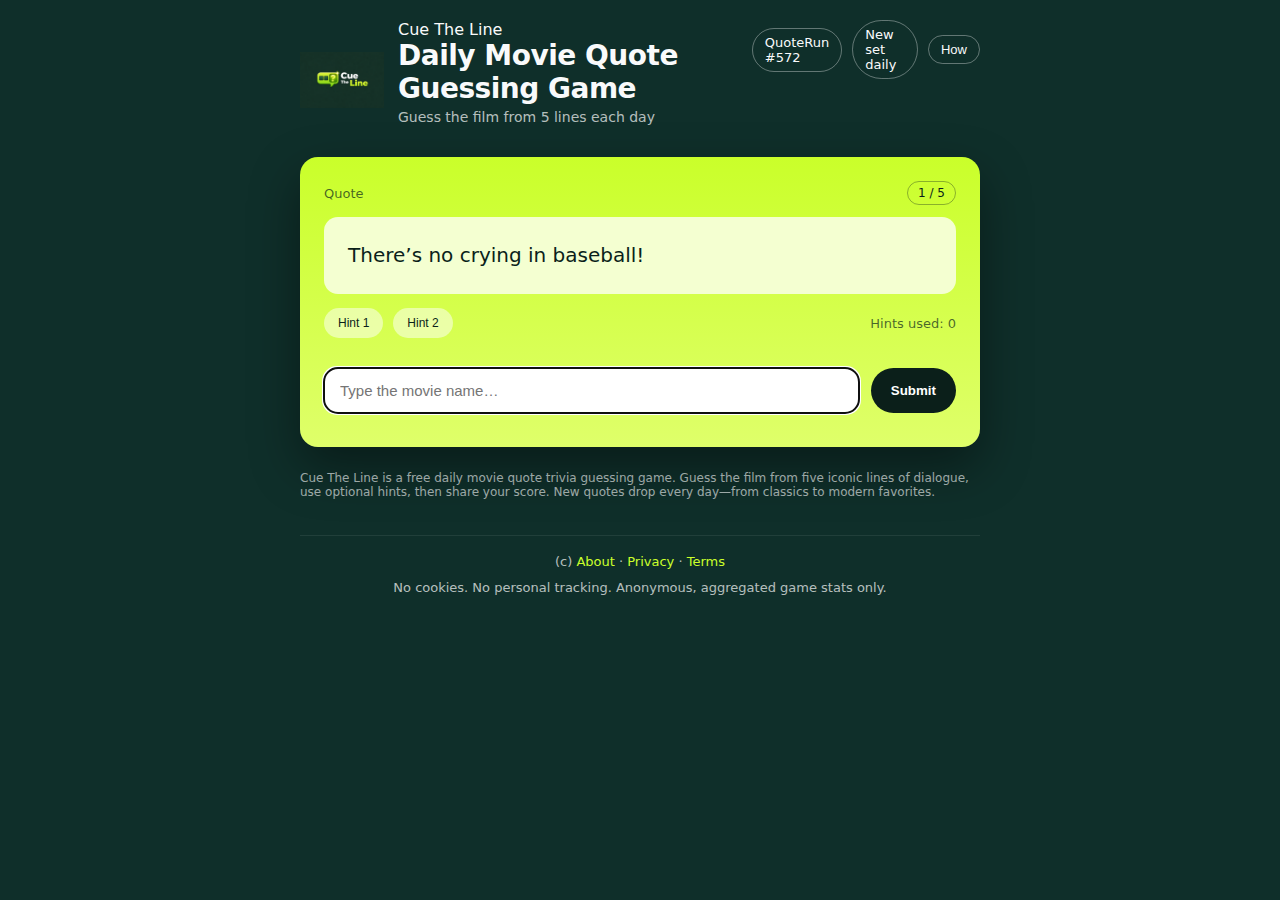
<file: index.html>
<!doctype html>
<html lang="en">
<head>
  <meta charset="utf-8" />
  <meta name="viewport" content="width=device-width,initial-scale=1" />
  <title>Daily Movie Quote Trivia Game – Guess the Film | Cue The Line</title>
  <meta name="description" 
  content="Play a free daily movie quote trivia guessing game. Guess the film from 5 iconic lines, use optional hints, get your score, and share. New quotes every day." />
  <link rel="canonical" href="https://cuetheline.com/" />
  <link rel="stylesheet" href="style.css" />
  <script data-goatcounter="https://cuetheline.goatcounter.com/count"
        async src="//gc.zgo.at/count.js"></script>
  <link rel="icon" href="data:image/svg+xml,<svg xmlns='http://www.w3.org/2000/svg' viewBox='0 0 100 100'><text y='0.9em' font-size='90'>🎬</text></svg>">
  <meta property="og:title" content="Daily Movie Quote Trivia Game – Guess the Film | Cue The Line" />
  <meta property="og:description" content="Guess the film from 5 iconic lines each day. Optional hints. Score + share." />
  <meta property="og:url" content="https://cuetheline.com/" />
  <meta property="og:type" content="website" />
  <meta property="og:image" content="https://cuetheline.com/assets/og.png" />

  <meta name="twitter:card" content="summary_large_image" />
  <meta name="twitter:title" content="Daily Movie Quote Trivia Game – Guess the Film | Cue The Line" />
  <meta name="twitter:description" content="Guess the film from 5 iconic lines each day. Optional hints. Score + share." />
  <meta name="twitter:image" content="https://cuetheline.com/assets/og.png" />
  <script type="application/ld+json">
  {
    "@context": "https://schema.org",
    "@type": "Game",
    "name": "Cue The Line",
    "description": "A daily movie quote guessing game where players guess the film from iconic lines.",
    "applicationCategory": "Game",
    "genre": "Trivia",
    "operatingSystem": "Web",
    "url": "https://cuetheline.com/"
  }
  </script>
</head>
<body>
  <main class="wrap">
    <header class="top">
      <div class="brand">
        <img
          src="assets/cuetheline_logo.png"
          alt="Cue The Line logo"
          class="logo"
        />
        <div class="brandText">
          <div class="siteName">Cue The Line</div>
            <h1 class="seoH1">Daily Movie Quote Guessing Game</h1>
            <p class="sub" id="subtitle">Guess the film from 5 lines each day</p>
        </div>
      </div>

      <div class="meta">
        <div class="pill" id="runId">QuoteRun</div>
        <div class="pill">New set daily</div>
        <button class="linkbtn" id="howBtn" type="button">How</button>
      </div>
    </header>

    <section class="card" id="yesterdayCard" hidden>
      <div class="cardHead">
        <h2>Yesterday’s answers (unlocked today)</h2>
        <button class="linkbtn" id="hideYesterdayBtn" type="button">Hide</button>
      </div>
      <div id="yesterdayList" class="yesterday"></div>
    </section>

    <section class="card">
      <div class="row">
        <div class="label">Quote</div>
        <div class="badge" id="progressBadge">1 / 5</div>
      </div>

      <blockquote id="quoteText" class="quote">Loading…</blockquote>

      <div class="hintRow">
        <button class="hintBtn" id="hint1Btn" type="button">Hint 1</button>
        <button class="hintBtn" id="hint2Btn" type="button">Hint 2</button>
        <div class="hintUsed" id="hintUsed">Hints used: 0</div>
      </div>

      <div class="hints">
        <div class="hintBox" id="hint1Box" hidden></div>
        <div class="hintBox" id="hint2Box" hidden></div>
      </div>

      <div class="answerRow">
        <input id="answerInput" type="text" placeholder="Type the movie name…" autocomplete="off" />
        <button id="submitBtn" type="button">Submit</button>
      </div>

      <div class="status" id="status"></div>

      <div class="resultArea" id="resultArea" hidden>
        <div class="resultMsg" id="resultMsg"></div>
        <div class="shareRow">
          <button id="shareBtn" type="button">Share</button>
          <button id="copyBtn" type="button">Copy</button>
        </div>
        <pre class="shareCard" id="shareCard"></pre>
      </div>
    </section>

<p class="seoText">
  Cue The Line is a free daily movie quote trivia guessing game. Guess the film from five iconic lines of dialogue,
  use optional hints, then share your score. New quotes drop every day—from classics to modern favorites.
</p>

 <footer class="foot">
  <div class="footLinks">
    <span class="muted">(c)</span>
    <a href="#" id="aboutLink">About</a> ·
    <a href="privacy.html">Privacy</a> ·
    <a href="terms.html">Terms</a>
  </div>

  <div class="muted" style="margin-top:6px">
    No cookies. No personal tracking. Anonymous, aggregated game stats only.
  </div>
</footer>

  <dialog id="howDialog">
    <div class="dlg">
      <h3>How it works</h3>
      <ul>
        <li>You get <b>5</b> quotes per day. Name the movie for each quote.</li>
        <li>One attempt per quote. Try to answer all of them — there’s <b>no early ending</b>.</li>
        <li>Hints are optional. We track <b>Hints used</b> (no penalties).</li>
        <li>Up to <strong>2 hints per quote</strong>. Hints never reveal the movie.</li>
        <li>You’ll get a <b>score at the end</b>, and today’s answers are revealed tomorrow.</li>
        <li>Come back tomorrow for a new set — some days are tougher than others..</li>
      </ul>
      <div class="dlgBtns">
        <button id="closeHowBtn" type="button">Close</button>
      </div>
    </div>
  </dialog>

<dialog id="aboutDialog">
  <div class="dlg">
    <h3>About Cue The Line</h3>

    <p><b>Cue The Line</b> is a popular daily game for people who love movie dialogue.</p>

    <p>
      A quiet, daily challenge that rewards curiosity and memory — and grows with you over time. Everyone gets the same five quotes each day. Try to answer all five as best as you can. You’ll get a score at the end — and you can share it to challenge your friends and colleagues. 
      Answers are revealed the next day.
    </p>

    <p class="muted">
      Intentionally lightweight — no accounts, no leaderboards, no personal tracking.
      Just movies. 
    </p>
    <p class="muted">
        If you have questions or would like to collaborate, you can reach us at <b>support (at) xenstreet dot com</b>.
      </p>
    <p>Created by <b>© XenStreet Technologies</b></p>

    <div class="dlgBtns">
      <button id="closeAboutBtn" type="button">Close</button>
    </div>
  </div>
</dialog>


  <script src="app.js"></script>


<script>
const aboutLink = document.getElementById("aboutLink");
const aboutDialog = document.getElementById("aboutDialog");
const closeAboutBtn = document.getElementById("closeAboutBtn");

if (aboutLink && aboutDialog) {
  aboutLink.addEventListener("click", (e) => {
    e.preventDefault();
    aboutDialog.showModal();
  });
}

if (closeAboutBtn && aboutDialog) {
  closeAboutBtn.addEventListener("click", () => {
    aboutDialog.close();
  });
}
</script>
</body>

</html>
</file>
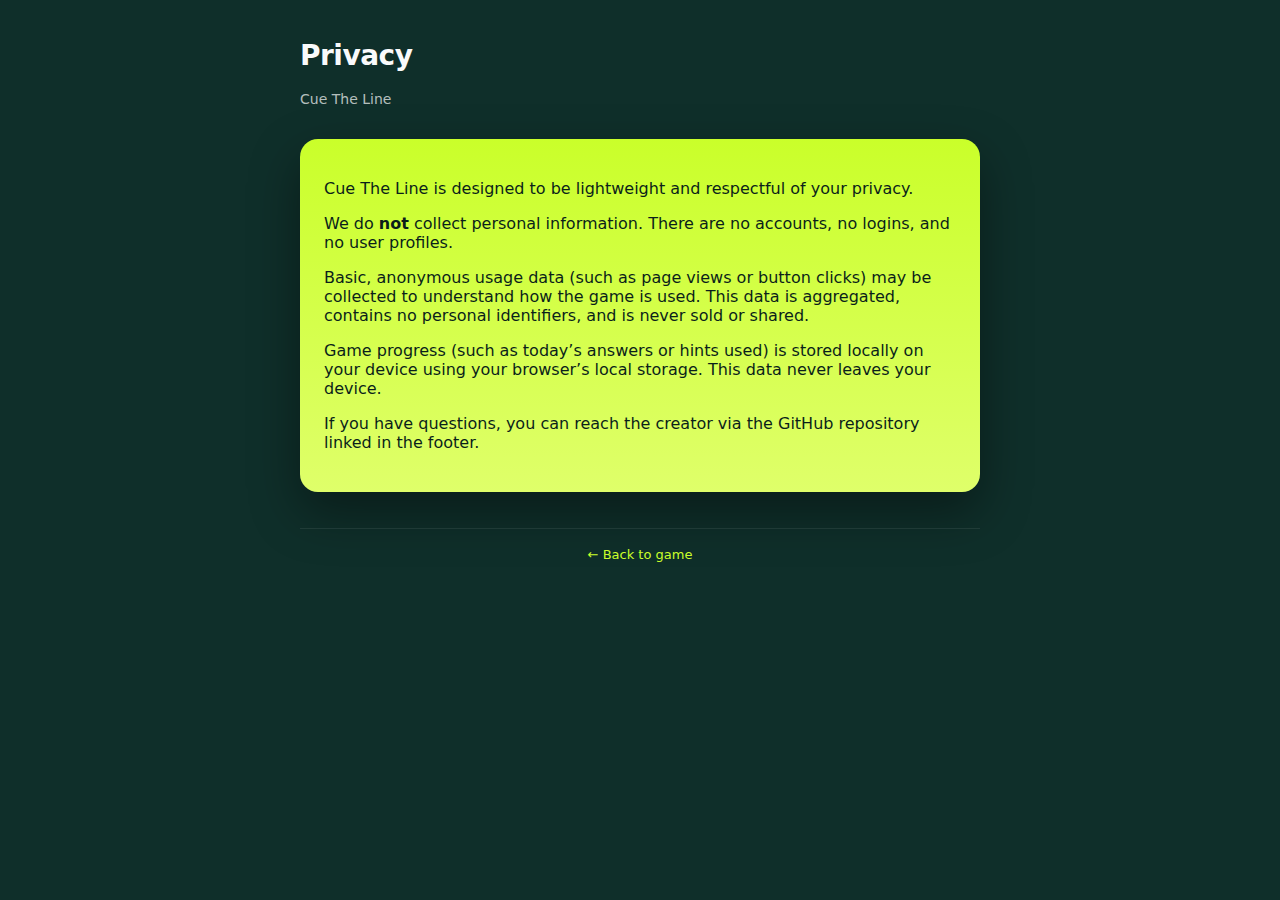
<file: privacy.html>
<!doctype html>
<html lang="en">
<head>
  <meta charset="utf-8" />
  <meta name="viewport" content="width=device-width,initial-scale=1" />
  <title>Privacy · Cue The Line</title>
  <link rel="stylesheet" href="style.css" />
</head>
<body>
  <main class="wrap">
    <header class="top">
      <div>
        <h1>Privacy</h1>
        <p class="sub">Cue The Line</p>
      </div>
    </header>

    <section class="card">
      <p>
        Cue The Line is designed to be lightweight and respectful of your privacy.
      </p>

      <p>
        We do <b>not</b> collect personal information. There are no accounts,
        no logins, and no user profiles.
      </p>

      <p>
        Basic, anonymous usage data (such as page views or button clicks) may be
        collected to understand how the game is used. This data is aggregated,
        contains no personal identifiers, and is never sold or shared.
      </p>

      <p>
        Game progress (such as today’s answers or hints used) is stored locally
        on your device using your browser’s local storage.
        This data never leaves your device.
      </p>

      <p class="muted">
        If you have questions, you can reach the creator via the GitHub repository
        linked in the footer.
      </p>
    </section>

    <footer class="foot">
      <a class="footLink" href="./">← Back to game</a>
    </footer>
  </main>
</body>
</html>
</file>
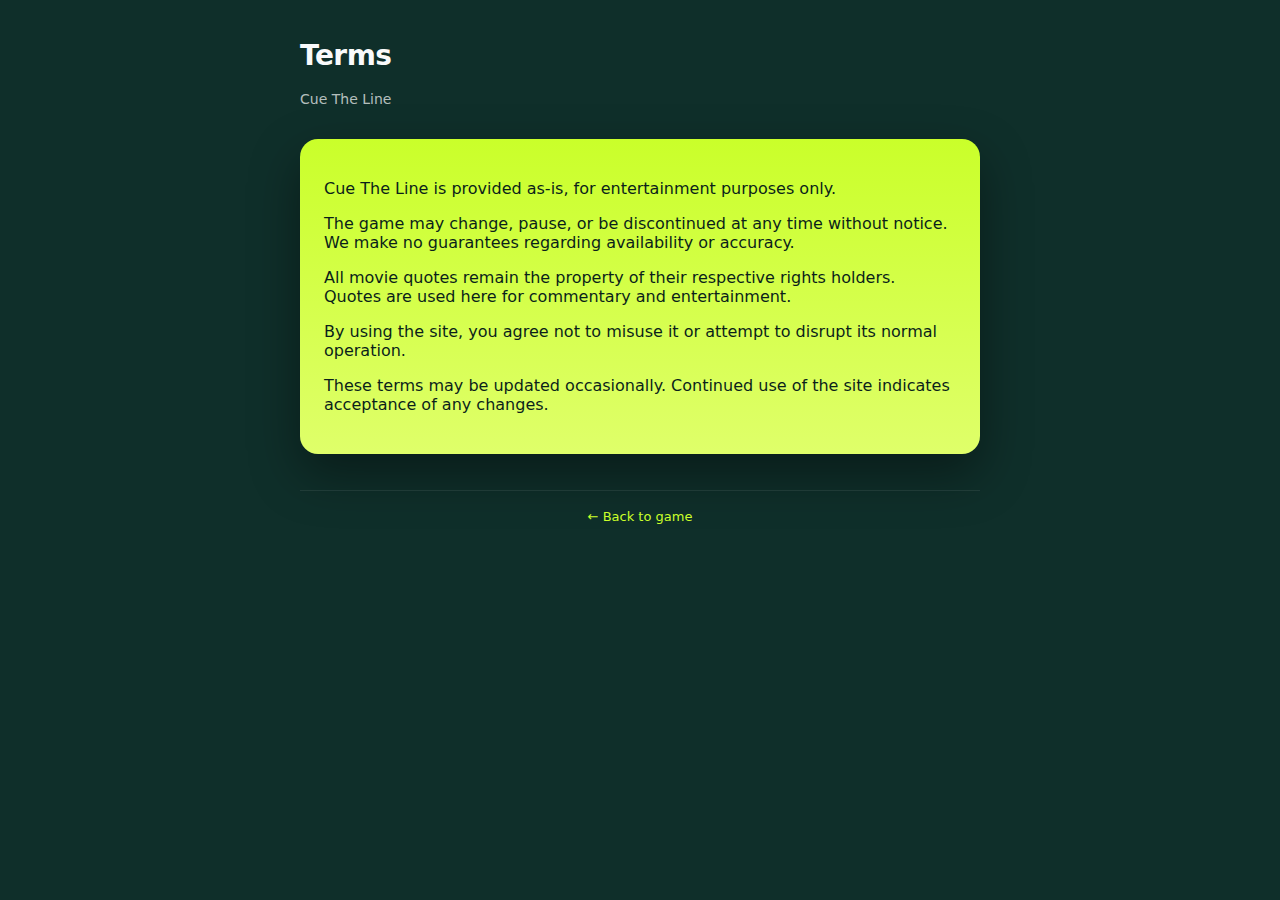
<file: terms.html>
<!doctype html>
<html lang="en">
<head>
  <meta charset="utf-8" />
  <meta name="viewport" content="width=device-width,initial-scale=1" />
  <title>Terms · Cue The Line</title>
  <link rel="stylesheet" href="style.css" />
</head>
<body>
  <main class="wrap">
    <header class="top">
      <div>
        <h1>Terms</h1>
        <p class="sub">Cue The Line</p>
      </div>
    </header>

    <section class="card">
      <p>
        Cue The Line is provided as-is, for entertainment purposes only.
      </p>

      <p>
        The game may change, pause, or be discontinued at any time without notice.
        We make no guarantees regarding availability or accuracy.
      </p>

      <p>
        All movie quotes remain the property of their respective rights holders.
        Quotes are used here for commentary and entertainment.
      </p>

      <p>
        By using the site, you agree not to misuse it or attempt to disrupt
        its normal operation.
      </p>

      <p class="muted">
        These terms may be updated occasionally. Continued use of the site
        indicates acceptance of any changes.
      </p>
    </section>

    <footer class="foot">
      <a class="footLink" href="./">← Back to game</a>
    </footer>
  </main>
</body>
</html>
</file>
<file: style.css>
/* =========================
   Cue The Line – v1 Theme
   ========================= */

:root {
  --bg-dark: #0f2f2a;
  --card-lime: #caff2a;
  --card-lime-soft: #f4ffd1;

  --ink-dark: #0b1f1a;
  --ink-light: #f9fafb;
  --ink-muted-dark: rgba(11,31,26,.7);
  --ink-muted-light: rgba(255,255,255,.7);

  --radius-lg: 18px;
  --radius-md: 14px;
  --radius-pill: 999px;
}

/* -------- Base -------- */

* {
  box-sizing: border-box;
}

@media (max-width: 420px) {
  .brand {
    gap: 10px;
  }

  .logo {
    height: 44px;
  }

  h1 {
    font-size: 24px;
  }
  .brandText {
    display: none;
  }
}

html, body {
  max-width: 100%;
  overflow-x: hidden;
}

body {
  margin: 0;
  background: var(--bg-dark);
  color: var(--ink-light);
  font-family: system-ui,-apple-system,Segoe UI,Roboto,Ubuntu,Cantarell,Noto Sans,sans-serif;
}

.wrap {
  max-width: 720px;
  margin: 0 auto;
  padding: 20px;
}

/* -------- Header -------- */

.top {
  display: flex;
  justify-content: space-between;
  align-items: flex-start;
  margin-bottom: 18px;
}

/* ---------- Logo / Brand ---------- */

.brand {
  display: flex;
  align-items: center;
  gap: 14px;
}

.logo {
  height: 56px;     /* tweak: 40–56px if needed */
  width: auto;
  display: block;
}

.brandText h1 {
  margin: 0;
}

.brandText .sub {
  margin-top: 4px;
}



h1 {
  font-size: 28px;
  font-weight: 900;
  letter-spacing: -0.5px;
}

.sub {
  margin-top: 6px;
  font-size: 14px;
  color: var(--ink-muted-light);
}

.meta {
  display: flex;
  gap: 10px;
  align-items: center;
}

.pill,
.linkbtn {
  background: transparent;
  border: 1px solid rgba(255,255,255,.35);
  color: var(--ink-light);
  padding: 6px 12px;
  border-radius: var(--radius-pill);
  font-size: 13px;
  cursor: pointer;
}

/* -------- Main Card -------- */

.card {
  background: linear-gradient(
    180deg,
    #caff2a 0%,
    #dfff6a 100%
  );
  color: var(--ink-dark);
  border-radius: var(--radius-lg);
  padding: 24px;
  box-shadow: 0 20px 50px rgba(0,0,0,.4);
  margin-bottom: 20px;
  max-width: 100%;
  overflow-x: hidden;

}

.row {
  display: flex;
  justify-content: space-between;
  align-items: center;
  margin-bottom: 12px;
}

.label {
  font-size: 13px;
  color: var(--ink-muted-dark);
}

.badge {
  border: 1px solid rgba(11,31,26,.35);
  padding: 4px 10px;
  border-radius: var(--radius-pill);
  font-size: 12px;
}

/* -------- Quote -------- */

.quote {
  background: var(--card-lime-soft);
  padding: 24px;
  border-radius: var(--radius-md);
  font-size: 20px;
  line-height: 1.45;
  margin: 0;
}

/* -------- Hints -------- */

.hintRow {
  display: flex;
  gap: 10px;
  align-items: center;
  margin-top: 14px;
}

.hintBtn {
  background: rgba(255,255,255,.5);
  font-size: 12px;
  border: none;
  color: var(--ink-dark);
  padding: 8px 14px;
  border-radius: var(--radius-pill);
  cursor: pointer;
}

.hintBtn:hover:not([disabled]) {
  background: rgba(255,255,255,.7);
}

.hintBtn[disabled] {
  opacity: .5;
  cursor: not-allowed;
}

.hintUsed {
  margin-left: auto;
  font-size: 13px;
  color: var(--ink-muted-dark);
}

.hints {
  margin-top: 10px;
  display: grid;
  gap: 8px;
}

.hintBox {
  background: rgba(255,255,255,.55);
  padding: 10px 12px;
  border-radius: var(--radius-md);
  font-size: 13px;
}

/* -------- Answer -------- */

.answerRow {
  display: flex;
  gap: 12px;
  margin-top: 20px;
}

input {
  flex: 1;
  padding: 14px 16px;
  border-radius: var(--radius-md);
  border: none;
  font-size: 15px;
  color: var(--ink-dark);
}

button#submitBtn {
  background: var(--ink-dark);
  color: #ffffff;
  border: none;
  padding: 14px 20px;
  border-radius: var(--radius-pill);
  font-weight: 700;
  cursor: pointer;
}

button#submitBtn:disabled {
  background: rgba(11,31,26,.35);
  color: rgba(255,255,255,.6);
  cursor: not-allowed;
  box-shadow: none;
}

button#submitBtn:disabled:hover {
  background: rgba(11,31,26,.35);
}

/* -------- Status -------- */

.status {
  margin-top: 10px;
  font-size: 13px;
  color: var(--ink-muted-dark);
}

/* -------- Results -------- */

.resultArea {
  margin-top: 18px;
  background: var(--ink-dark);
  color: var(--ink-light);
  border-radius: var(--radius-lg);
  border-top: 4px solid #caff2a;
  padding: 20px;
}

.resultMsg {
  font-size: 16px;
  font-weight: 600;
  line-height: 1.45;
  margin-bottom: 12px;
}

.resultMsg div {
  font-size: 15px;
  font-weight: 500;
}

.resultMsg div + div {
  margin-top: 4px;
}

.resultMsg .muted {
  font-size: 14px;
  opacity: 0.85;
}

.shareRow {
  display: flex;
  gap: 10px;
  margin-bottom: 10px;
}

.returnHint {
  margin-top: 10px;
  font-size: 13px;
  opacity: 0.85;
  line-height: 1.35;
}

button#shareBtn,
button#copyBtn {
  background: transparent;
  border: 1px solid rgba(255,255,255,.4);
  color: var(--ink-light);
  padding: 8px 14px;
  border-radius: var(--radius-pill);
  cursor: pointer;
  font-size: 13px;
  padding: 8px 14px;
}

.shareCard {
  background: #020617;
  padding: 14px;
  border-radius: var(--radius-md);
  font-family: ui-monospace, SFMono-Regular, Menlo, monospace;
  font-size: 13px;

  white-space: pre-wrap;     /* ✅ allow wrapping */
  word-break: break-word;   /* ✅ break long URLs */
  overflow-wrap: anywhere;  /* ✅ Safari-safe */

  max-width: 100%;
}

/* -------- Footer -------- */

.foot {
  margin-top: 36px;
  padding-top: 16px;
  border-top: 1px solid rgba(255,255,255,.08);
  text-align: center;
  font-size: 13px;
  line-height: 1.5;
  color: var(--ink-muted-light);
}

.foot a {
  color: var(--card-lime);
  text-decoration: none;
  font-weight: 500;
}

.foot a:hover {
  text-decoration: underline;
}

/* -------- Dialogs -------- */

dialog {
  border: none;
  padding: 0;
  background: transparent;
}

dialog::backdrop {
  background: rgba(0,0,0,.6);
}

dialog .dlg {
  background: var(--ink-dark);
  color: var(--ink-light);
  border-radius: var(--radius-lg);
  padding: 18px;
}

dialog .dlg h3 {
  color: var(--card-lime);
}

.dlgBtns {
  text-align: right;
  margin-top: 12px;
}

.seoText {
  font-size: 12px;
  color: rgba(255,255,255,0.6);
  margin-top: 24px;
}
</file>
